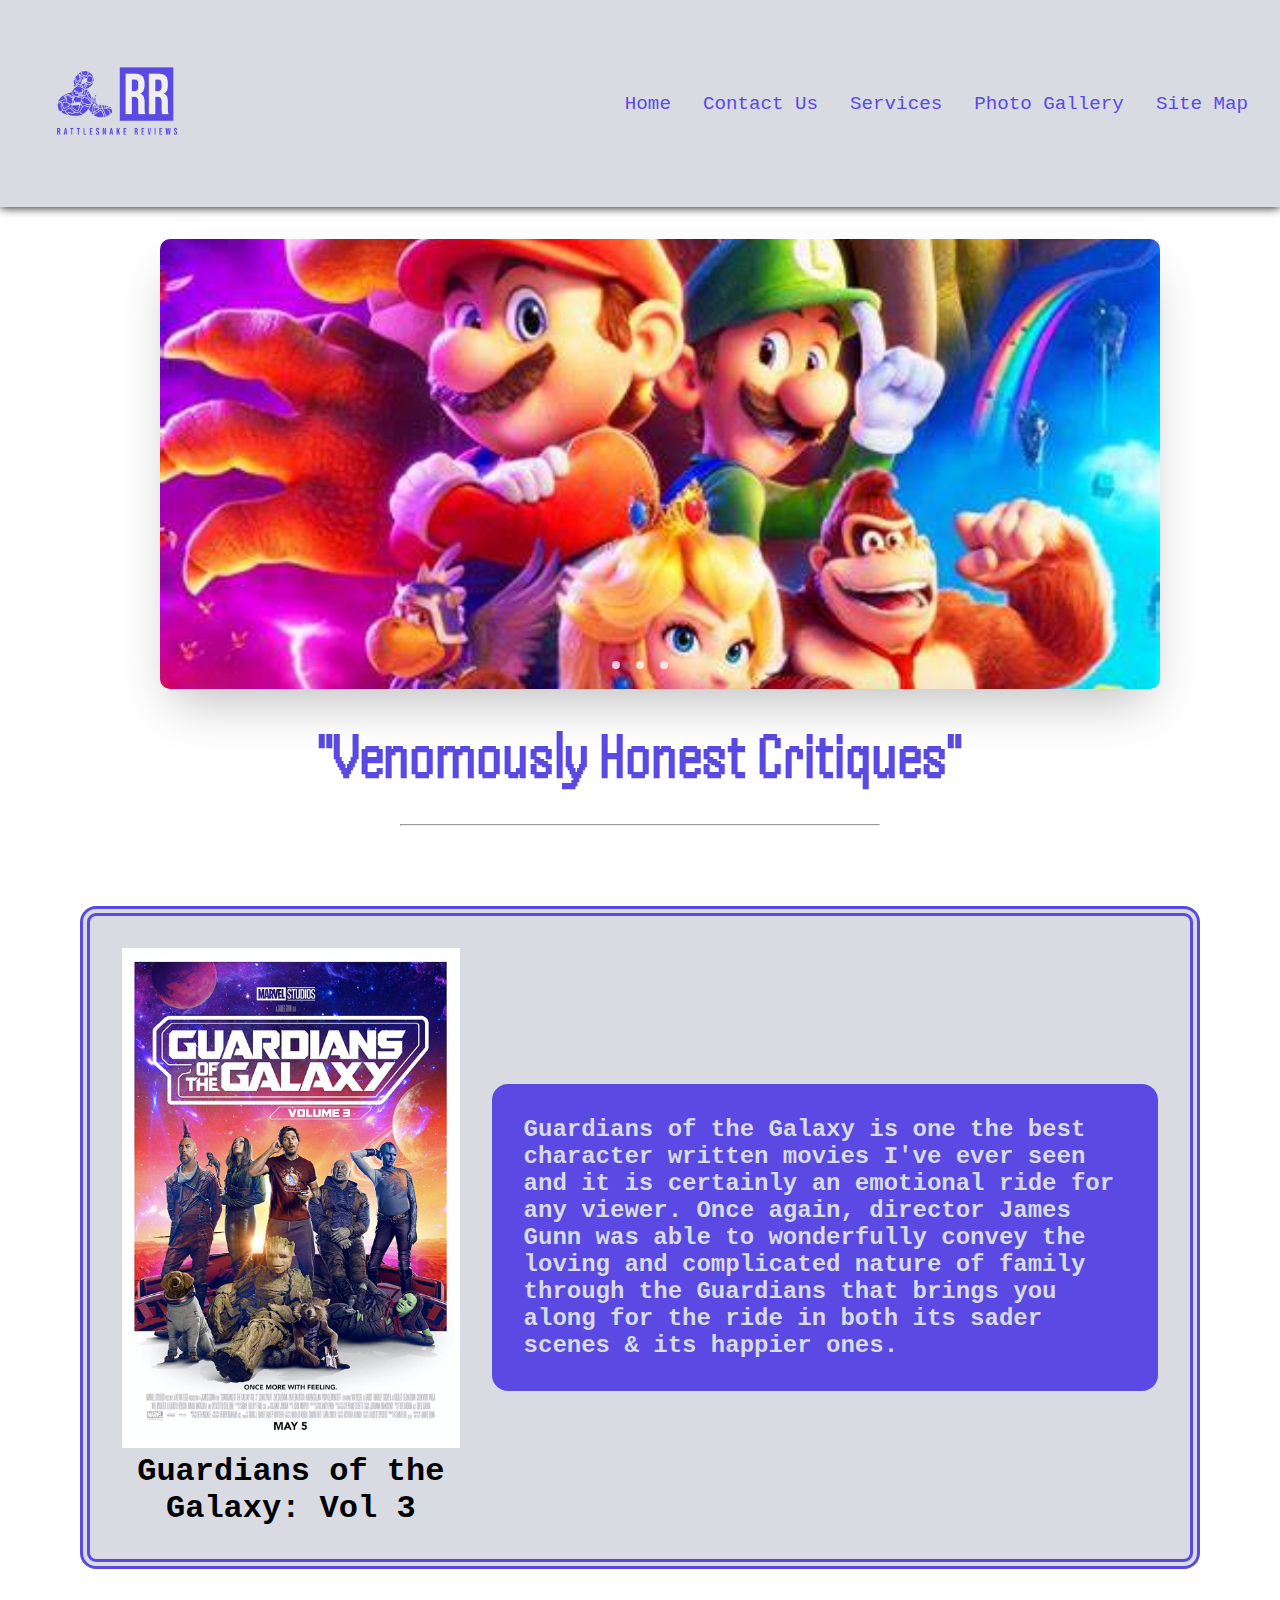
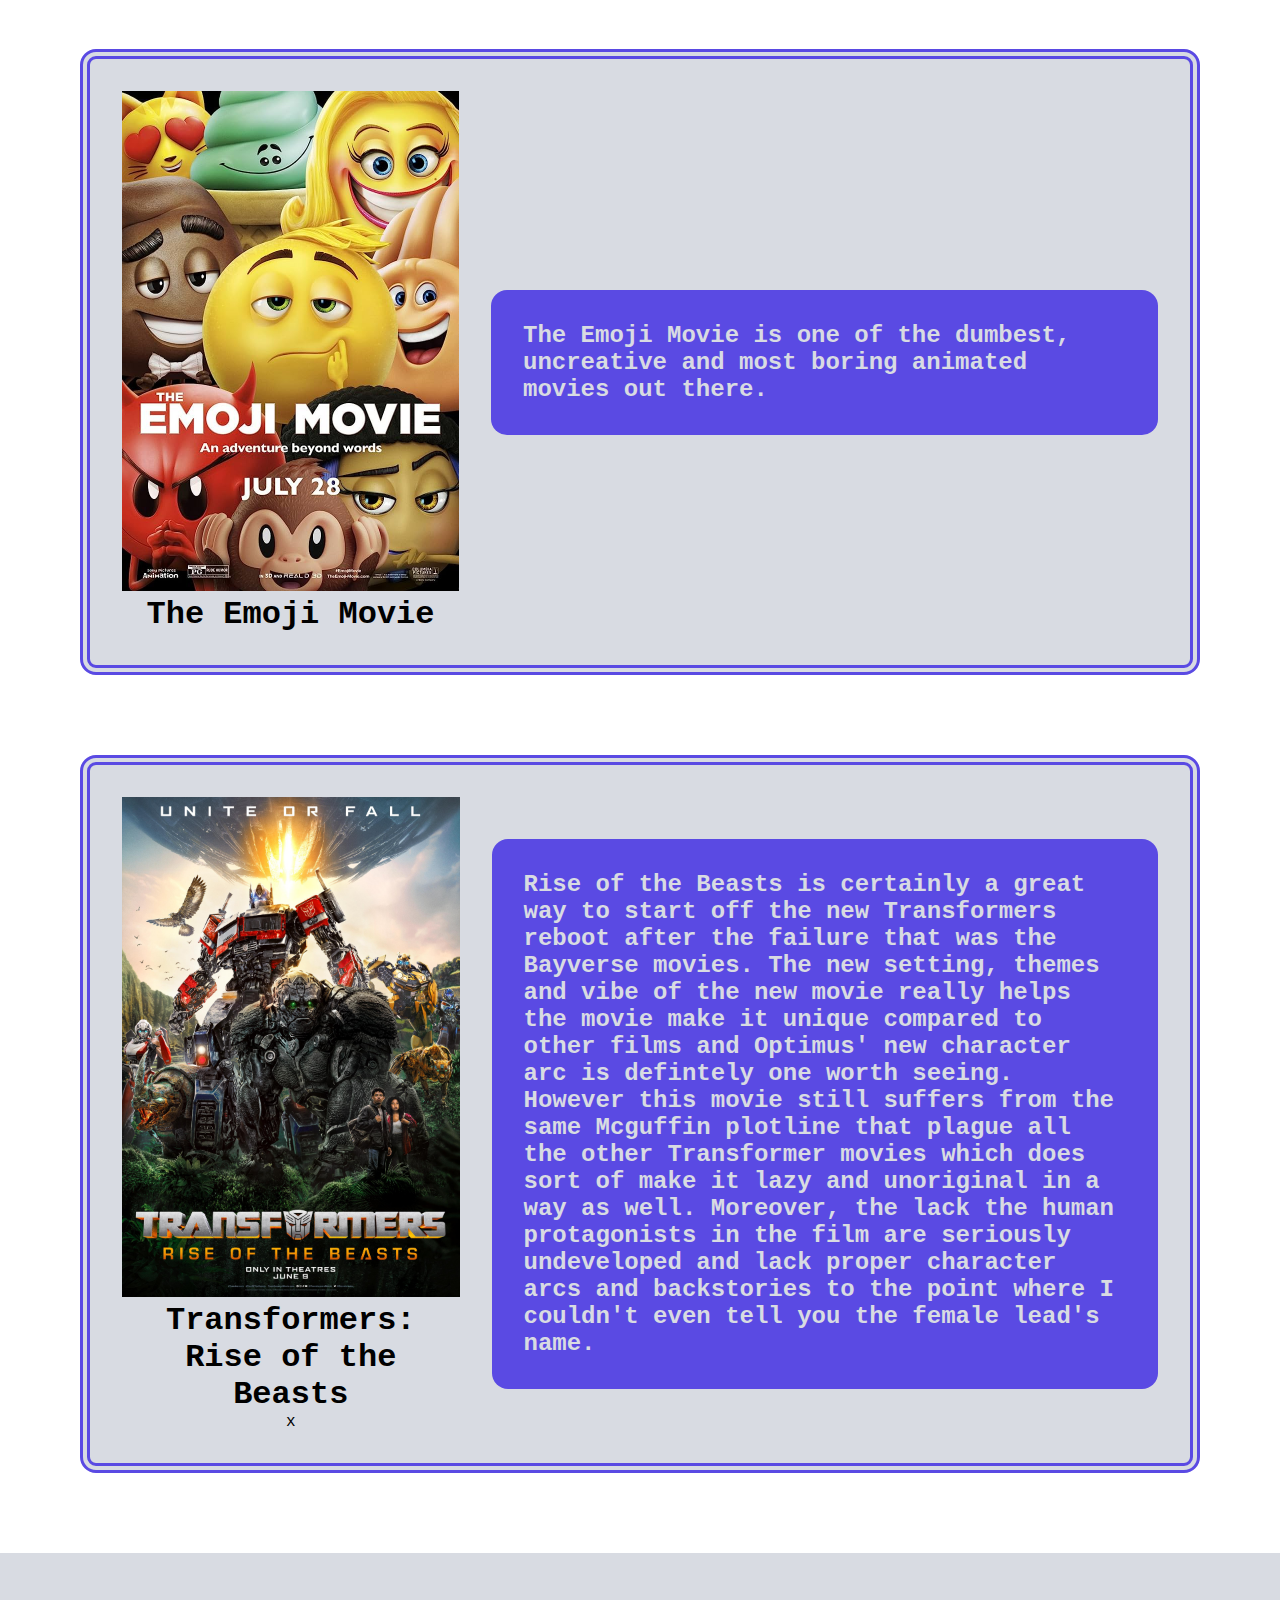
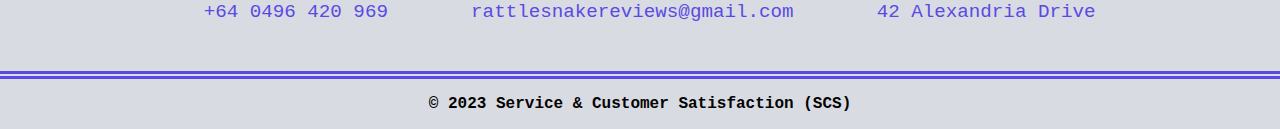
<file: index.html>
<!DOCTYPE html>
<html lang="en">
<head>
    <meta charset="utf-8"/>
    <meta name="viewport" content="width=device-width, initial-scale=1.0"/>
    <link rel="stylesheet" href="pages/stylesheet.css"/>
    <title>Home</title>
    <link rel="icon" type="images/x-icon" href="media/2023-06-19 (2).png" />
    <link rel="stylesheet" href="https://cdnjs.cloudflare.com/ajax/libs/font-awesome/6.4.0/css/all.min.css" integrity="sha512-iecdLmaskl7CVkqkXNQ/ZH/XLlvWZOJyj7Yy7tcenmpD1ypASozpmT/E0iPtmFIB46ZmdtAc9eNBvH0H/ZpiBw==" crossorigin="anonymous" referrerpolicy="no-referrer" />
</head>

<body>

<!--Header/Navigation Section Start-->
<nav>
    <ul class="nav-list">
        <li class="nav-item"><img id="header-img" src="media/Rattlesnake Reviews-1.png" height="170" />
        </li>
        <li class="nav-item"><a href="index.html" class="nav-link">Home</a></li>
    <li class="nav-item"><a href="pages/contact.html" class="nav-link">Contact Us</a></li>
    <li class="nav-item"><a href="pages/services.html" class="nav-link">Services</a></li>
    <li class="nav-item"><a href="pages/gallery.html" class="nav-link">Photo Gallery</a></li>
    <li class="nav-item"><a id="sitemap" href="pages/sitemap.html" class="nav-link">Site Map</a></li>
    </ul>
            </nav>

<!--Header/Navigation Section End-->



<!--Text-->
<section class="container">
    <div class="slider-wrapper">
    <div class="slider">
        <img id="slide-1" src="media/Posters/mario.jpg" alt="Mario" />
        <img id="slide-2" src="media/Posters/johnwick.jpg" alt="John Wick"/>
        <img id="slide-3" src="media/Posters/maverick.webp" alt="Top Gun"/>
    </div>
    
    <div class="slider-nav">
        <a href="#slider-1"></a>
        <a href="#slider-2"></a>
        <a href="#slider-3"></a>
    </div>
    </div>
</section>

<section class="motto">
    <h1 id="motto">"Venomously Honest Critiques"</h1>
</section>
<hr class="line">
<main class="main">
<div class="review"> 
    <div class="bruh">
    <div class="imge">
        <img src="media/Posters/gg3.jpg" height="500"></div>
     <div class="subtitle"><p>Guardians of the Galaxy: Vol 3</p></div>
     <div class="rating">
        <span class="fa fa-star checked"></span>
<span class="fa fa-star checked"></span>
<span class="fa fa-star checked"></span>
<span class="fa fa-star checked"></span>
<span class="fa fa-star checked"></span>
     </div>
</div>

<div class="bov">Guardians of the Galaxy is one the best character written movies I've ever seen and it is certainly an emotional ride for any viewer. Once again, director James Gunn was able to wonderfully convey the loving and complicated nature of family through the Guardians that brings you along for the ride in both its sader scenes & its happier ones.</div>

</div>   

<div class="review"> 
    <div class="bruh">
    <div class="imge">
        <img src="media/Posters/em.jpg" height="500"></div>
     <div class="subtitle"><p>The Emoji Movie</p></div>
     <div class="rating">
        <span class="fa fa-star checked"></span>
<span class="fa fa-star checked"></span>
<span class="fa fa-star "></span>
<span class="fa fa-star "></span>
<span class="fa fa-star"></span>
     </div>
</div>

<div class="bov">The Emoji Movie is one of the dumbest, uncreative and most boring animated movies out there.</div>

</div>  

<div class="review"> 
    <div class="bruh">
    <div class="imge">
        <img src="media/Posters/TF.jpg" height="500"></div>
     <div class="subtitle"><p>Transformers: Rise of the Beasts</p></div>
     <div class="rating">
        <span class="fa fa-star checked"></span>
<span class="fa fa-star checked"></span>
<span class="fa fa-star checked"></span>
<span class="fa fa-star checked"></span>
<span class="fa fa-star"></span>x
     </div>
</div>

<div class="bov">Rise of the Beasts is certainly a great way to start off the new Transformers reboot after the failure that was the Bayverse movies. The new setting, themes and vibe of the new movie really helps the movie make it unique compared to other films and Optimus' new character arc is defintely one worth seeing. However this movie still suffers from the same Mcguffin plotline that plague all the other Transformer movies which does sort of make it lazy and unoriginal in a way as well. Moreover, the lack the human protagonists in the film are seriously undeveloped and lack proper character arcs and backstories to the point where I couldn't even tell you the female lead's name. </div>

</div>  

</main>


</body>

<footer>
<div class="contacts">
        <div class="contact-links">
            
            <a href="mailto:rattlesnakereviews@gmail.com" class="sos" target="_blank"><i class="fa-solid fa-phone icon"></i>+64 0496 420 969</a>
            
            <a href="tel:555-555-5555" class="sos" target="_blank"><i class="fa-solid fa-envelope icon"></i>rattlesnakereviews@gmail.com</a>

            <a href="mailto:emeraldstudios337@gmail.com" class="sos" target="_blank"><i class="fa-solid fa-location-dot icon"></i>42 Alexandria Drive</a>

            </div>

</div>
    <div class="bottom">
        <p>© 2023 Service & Customer Satisfaction (SCS)</p>
        </div>    
</footer>



</html>
</file>
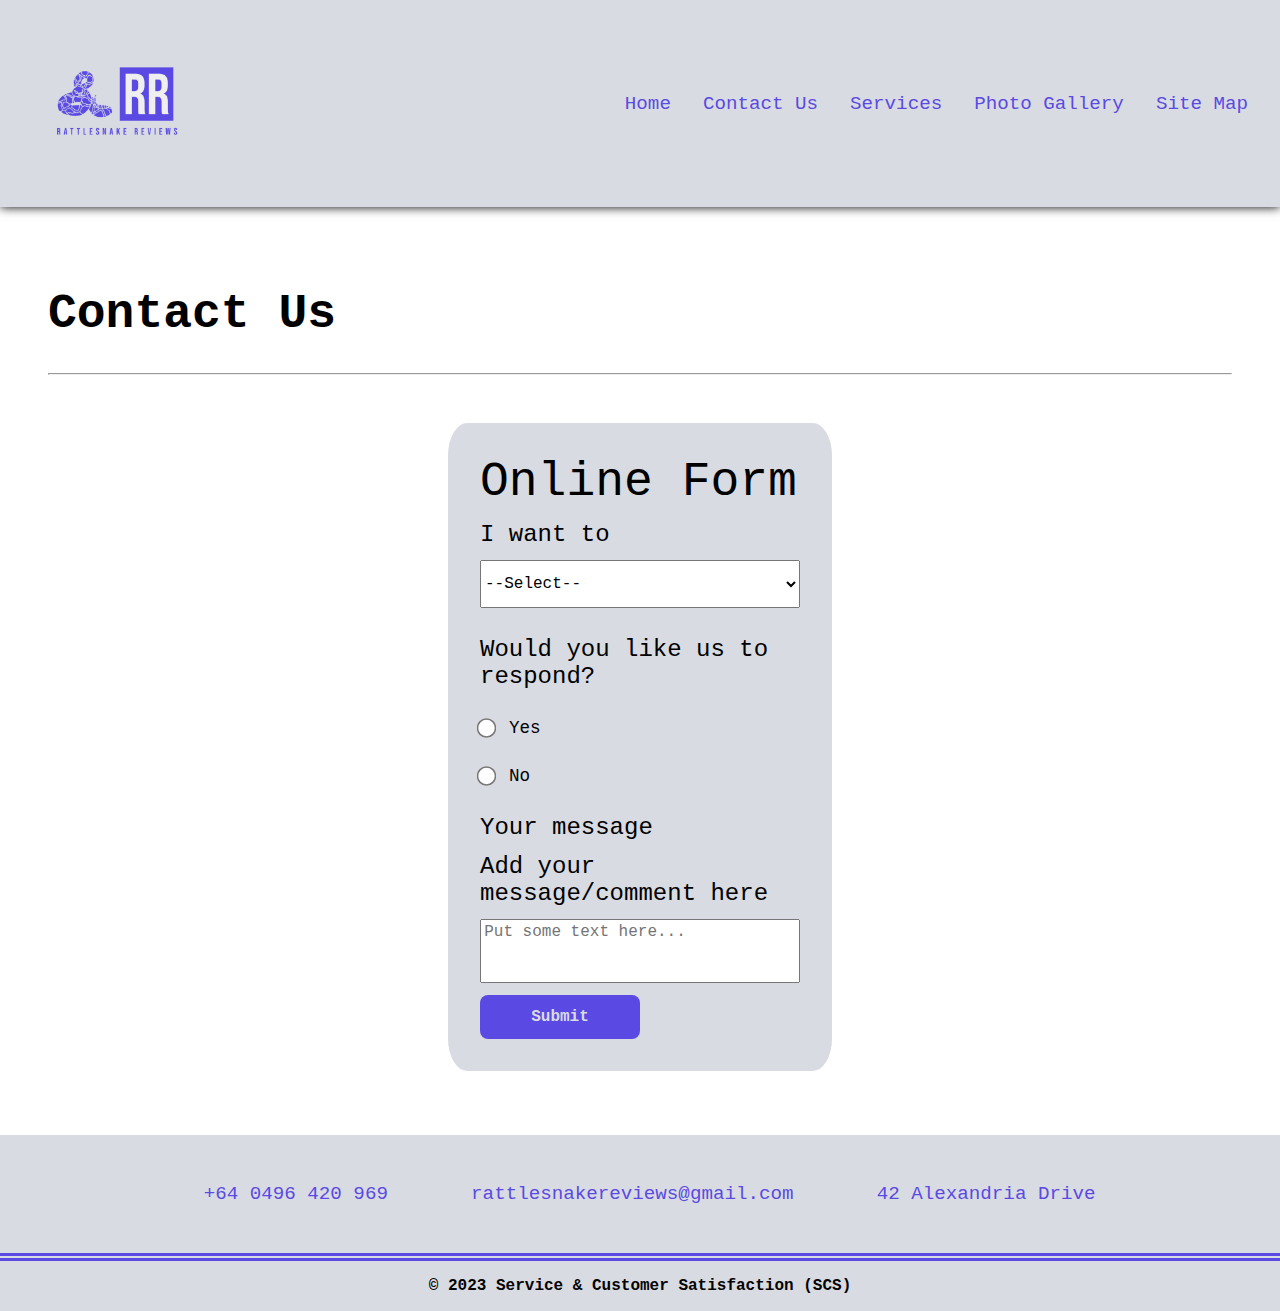
<file: pages/contact.html>
<!DOCTYPE html>
<html lang="en">
<head>

    <meta charset="utf-8"/>
    <meta name="viewport" content="width=device-width, initial-scale=1.0"/>
    <link rel="stylesheet" href="stylesheet.css"/>
    <title>Contact</title>
    <link rel="icon" type="images/x-icon" href="../media/2023-06-19 (2).png" />
    <link rel="stylesheet" href="https://cdnjs.cloudflare.com/ajax/libs/font-awesome/6.4.0/css/all.min.css" integrity="sha512-iecdLmaskl7CVkqkXNQ/ZH/XLlvWZOJyj7Yy7tcenmpD1ypASozpmT/E0iPtmFIB46ZmdtAc9eNBvH0H/ZpiBw==" crossorigin="anonymous" referrerpolicy="no-referrer" />
    <script src="../scripts/script.js"></script>
</head>


<body>

    <!--Header/Navigation Section-->
<nav>
    <ul class="nav-list">
        <li class="nav-item"><img id="header-img" src="../media/Rattlesnake Reviews-1.png" height="170" />
        </li>
        <li class="nav-item"><a href="../index.html" class="nav-link">Home</a></li>
    <li class="nav-item"><a href="contact.html" class="nav-link">Contact Us</a></li>
    <li class="nav-item"><a href="services.html" class="nav-link">Services</a></li>
    <li class="nav-item"><a href="gallery.html" class="nav-link">Photo Gallery</a></li>
    <li class="nav-item"><a id="sitemap" href="sitemap.html" class="nav-link">Site Map</a></li>
    </ul>
    
            </nav>

<section class="heading">
    <h2>Contact Us</h2>
    <hr>

</section>


<main>

<!--Start Form-->
<section class="form-wrapper">
    <form>
<p class="forme">Online Form</p>
<p class="thing">I want to</p>
<select name="drop" id="drop">
<option value selected="selected">--Select--</option>
<option value="suggestion">Make a suggestion</option>
<option value="issue">Report an issue</option>
<option value="question">Ask a question</option>
</select>

<p class="p">Would you like us to respond?</p>
<div class="radio">
<label class="label"><input type="radio" name="reponse" class="bro" value="Yes"><p class="breh">Yes</p></label>
</div>
<div class="radio"> 
<label class="label"><input type="radio" name="reponse" class="bro" value="No"><p class="breh">No</p></label>
</div>
<p class="thing">Your message</p>
<p class="thing">Add your message/comment here</p>
<textarea placeholder="Put some text here...">
</textarea>

<input type="button" id="submit" onclick="location.reload(),topFunction()" value="Submit"/>
</form>
</section>
<!--End Form-->

</main>


</body>

<footer>
    <div class="contacts">
        <div class="contact-links">
            
            <a href="mailto:rattlesnakereviews@gmail.com" class="sos" target="_blank"><i class="fa-solid fa-phone icon"></i>+64 0496 420 969</a>
            
            <a href="tel:555-555-5555" class="sos" target="_blank"><i class="fa-solid fa-envelope icon"></i>rattlesnakereviews@gmail.com</a>

            <a href="mailto:emeraldstudios337@gmail.com" class="sos" target="_blank"><i class="fa-solid fa-location-dot icon"></i>42 Alexandria Drive</a>

            </div>

</div>
    <div class="bottom">
        <p>© 2023 Service & Customer Satisfaction (SCS)</p>
        </div>      
</footer>
</html>
</file>
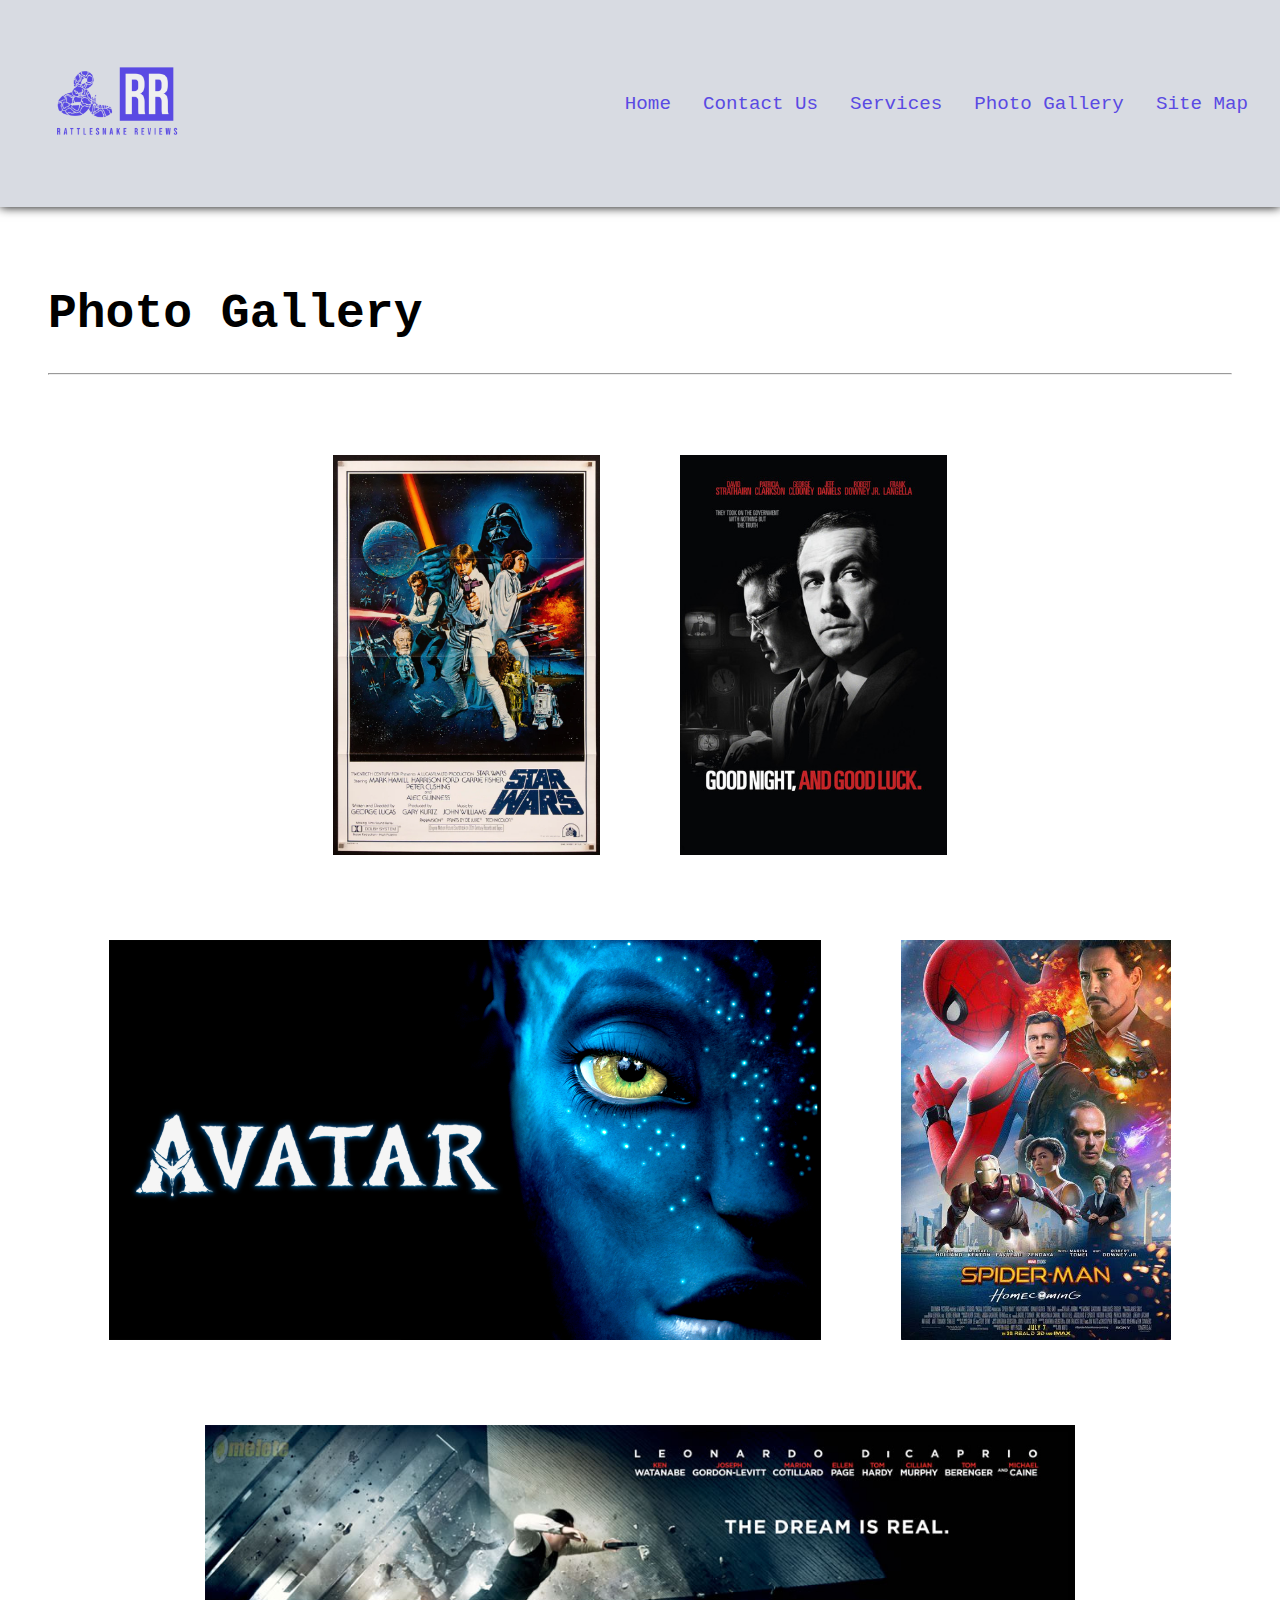
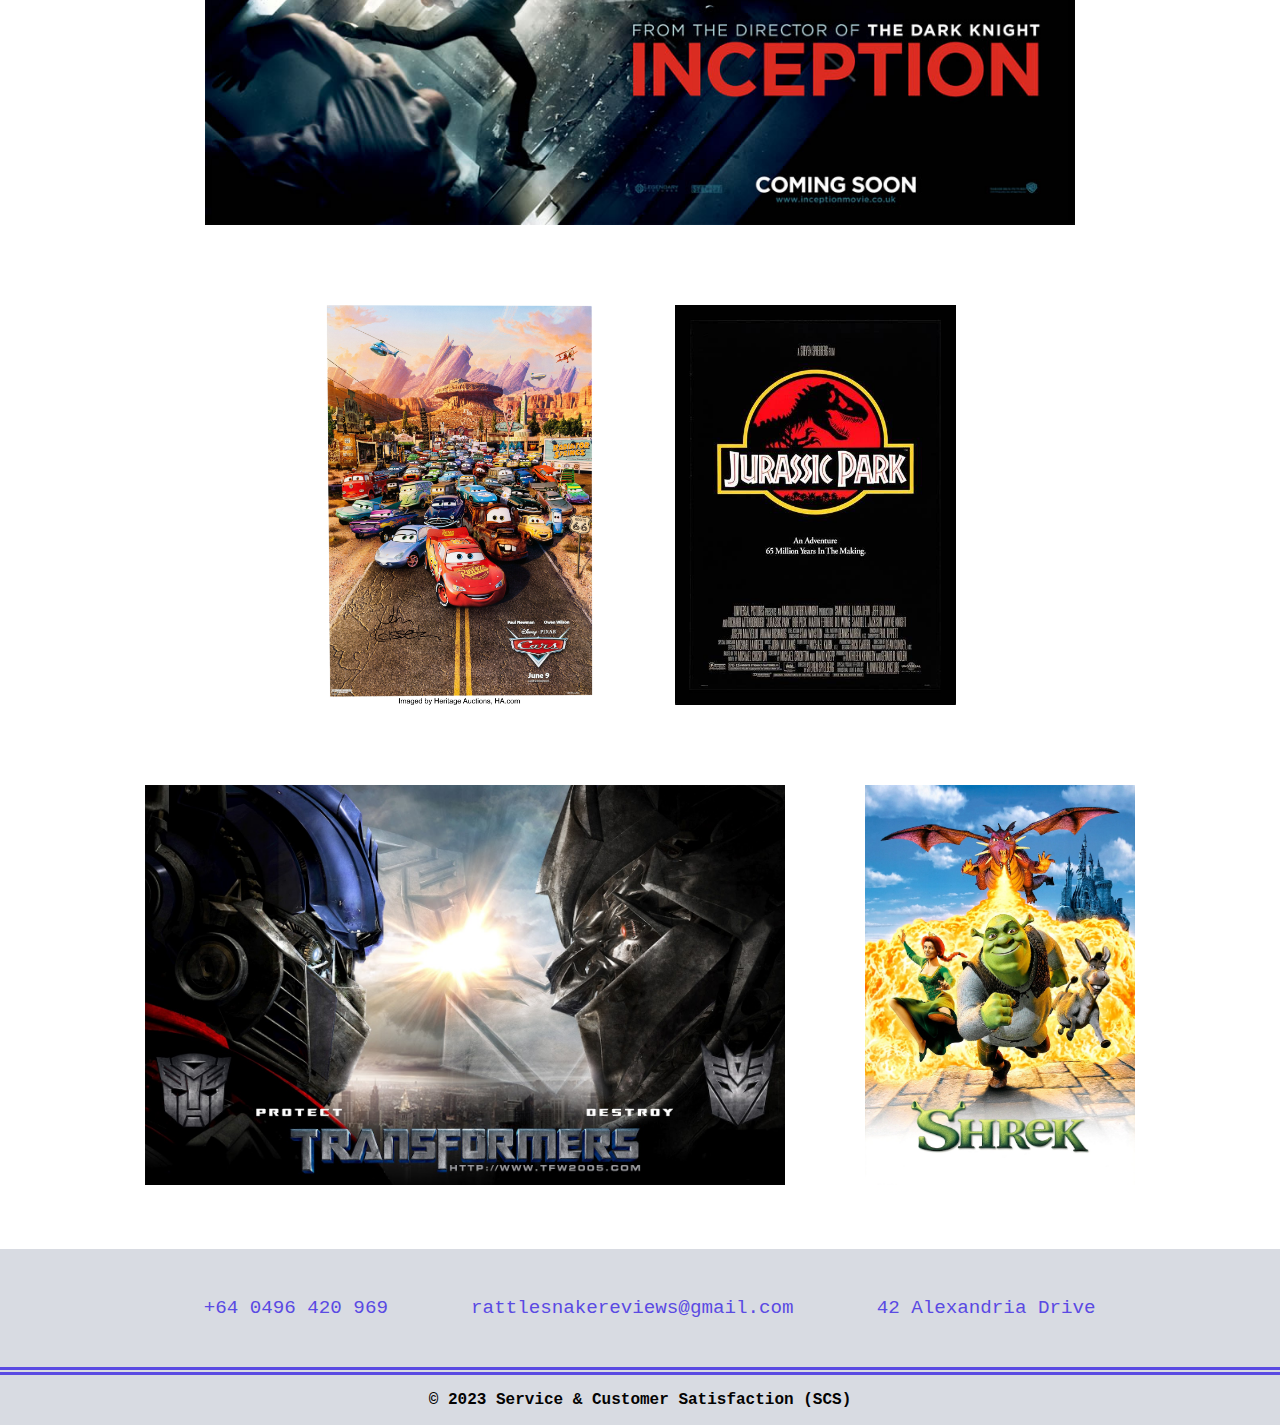
<file: pages/gallery.html>
<!DOCTYPE html>
<html lang="en">
<head>
    <meta charset="utf-8"/>
    <meta name="viewport" content="width=device-width, initial-scale=1.0"/>
    <link rel="stylesheet" href="stylesheet.css"/>
    <title>Gallery</title>
    <link rel="icon" type="images/x-icon" href="../media/2023-06-19 (2).png" />
    <link rel="stylesheet" href="https://cdnjs.cloudflare.com/ajax/libs/font-awesome/6.4.0/css/all.min.css" integrity="sha512-iecdLmaskl7CVkqkXNQ/ZH/XLlvWZOJyj7Yy7tcenmpD1ypASozpmT/E0iPtmFIB46ZmdtAc9eNBvH0H/ZpiBw==" crossorigin="anonymous" referrerpolicy="no-referrer" />

</head>


<body>

    <!--Header/Navigation Section-->
<nav>
    <ul class="nav-list">
        <li class="nav-item"><img id="header-img" src="../media/Rattlesnake Reviews-1.png" height="170" />
        </li>
        <li class="nav-item"><a href="../index.html" class="nav-link">Home</a></li>
    <li class="nav-item"><a href="contact.html" class="nav-link">Contact Us</a></li>
    <li class="nav-item"><a href="services.html" class="nav-link">Services</a></li>
    <li class="nav-item"><a href="gallery.html" class="nav-link">Photo Gallery</a></li>
    <li class="nav-item"><a id="sitemap" href="sitemap.html" class="nav-link">Site Map</a></li>
    </ul>
</nav>

<section class="heading">
    <h2>Photo Gallery</h2>
    <hr>

</section>

<main class="gallery">





<div class="area">
    <div class="item-1"><img src="../media/Posters/gallaryposter/2023-07-03.png" height="400px"></div>
    <div class="item-2"><img src="../media/Posters/gallaryposter/good.jpg" height="400px"></div>
    <div class="item-3"><img src="../media/Posters/gallaryposter/avatar-1280x720.png" height="400px"></div>
    <img src="../media/Posters/gallaryposter/homecoming.jpg" height="400px">
    <img src="../media/Posters/gallaryposter/inception_movie_poster_banner_01.jpg" height="400px">
    <img src="../media/Posters/gallaryposter/lf.jpg" height="400px">
    <img src="../media/Posters/gallaryposter/OIP.jpg" height="400px">
    <img src="../media/Posters/gallaryposter/R.jpg" height="400px">
    <img src="../media/Posters/gallaryposter/WJ9WoEPmD5gWs2l3tIyPKzEI6K.jpg" height="400px">
</div>
     </main>






</body>

<footer>
    <div class="contacts">
        <div class="contact-links">
            
            <a href="mailto:rattlesnakereviews@gmail.com" class="sos" target="_blank"><i class="fa-solid fa-phone icon"></i>+64 0496 420 969</a>
            
            <a href="tel:555-555-5555" class="sos" target="_blank"><i class="fa-solid fa-envelope icon"></i>rattlesnakereviews@gmail.com</a>

            <a href="mailto:emeraldstudios337@gmail.com" class="sos" target="_blank"><i class="fa-solid fa-location-dot icon"></i>42 Alexandria Drive</a>

            </div>

</div>
    <div class="bottom">
        <p>© 2023 Service & Customer Satisfaction (SCS)</p>
        </div>    
</footer>



</html>
</file>
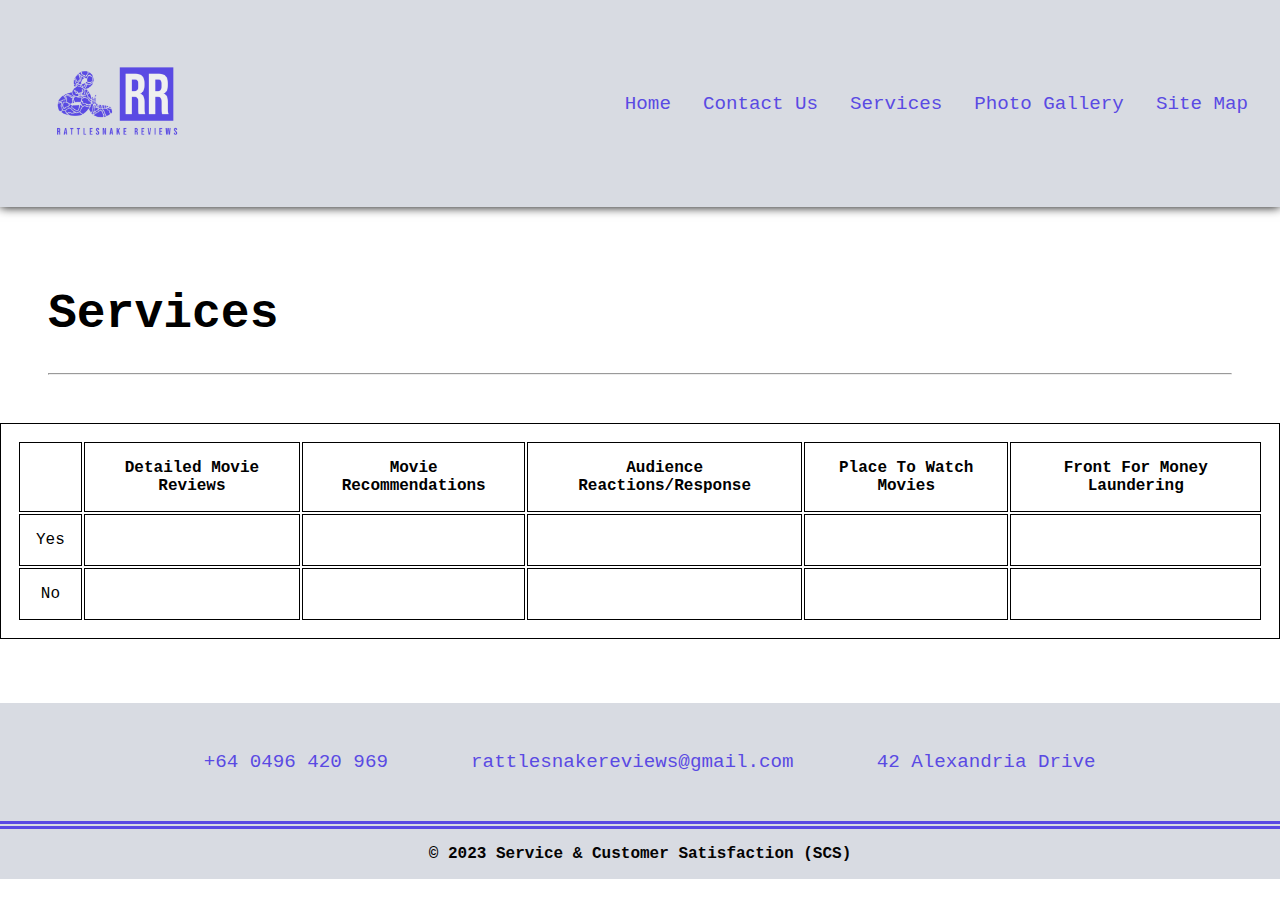
<file: pages/services.html>
<!DOCTYPE html>
<html lang="en">
<head>

    <meta charset="utf-8"/>
    <meta name="viewport" content="width=device-width, initial-scale=1.0"/>
    <link rel="stylesheet" href="stylesheet.css"/>
    <title>Services</title>
    <link rel="icon" type="images/x-icon" href="../media/2023-06-19 (2).png" />
    <link rel="stylesheet" href="https://cdnjs.cloudflare.com/ajax/libs/font-awesome/6.4.0/css/all.min.css" integrity="sha512-iecdLmaskl7CVkqkXNQ/ZH/XLlvWZOJyj7Yy7tcenmpD1ypASozpmT/E0iPtmFIB46ZmdtAc9eNBvH0H/ZpiBw==" crossorigin="anonymous" referrerpolicy="no-referrer" />
</head>


<body>

    <!--Header/Navigation Section-->
<nav>
    <ul class="nav-list">
        <li class="nav-item"><img id="header-img" src="../media/Rattlesnake Reviews-1.png" height="170" />
        </li>
        <li class="nav-item"><a href="../index.html" class="nav-link">Home</a></li>
    <li class="nav-item"><a href="contact.html" class="nav-link">Contact Us</a></li>
    <li class="nav-item"><a href="services.html" class="nav-link">Services</a></li>
    <li class="nav-item"><a href="gallery.html" class="nav-link">Photo Gallery</a></li>
    <li class="nav-item"><a id="sitemap" href="sitemap.html" class="nav-link">Site Map</a></li>
    </ul>
    
            </nav>
    
            <section class="heading">
                <h2>Services</h2>
                <hr>
            
            </section>  

<section class="table">
    <table style="width:100%">
        <tr>
        <th></th>
          <th>Detailed Movie Reviews</th>
          <th>Movie Recommendations</th>
          <th>Audience Reactions/Response</th>
          <th>Place To Watch Movies</th>
          <th>Front For Money Laundering</th>
        </tr>
        <tr>
          <td>Yes</td>
          <td><i class="fa-solid fa-check"></i></td>
          <td><i class="fa-solid fa-check"></i></td>
          <td><i class="fa-solid fa-check"></i></td>
          <td></td>
          <td></td>
        </tr>
        <tr>
            <td>No</td>
            <td></td>
            <td></td>
            <td></td>
            <td><i class="fa-solid fa-check"></i></td>
            <td><i class="fa-solid fa-check"></i></td>
          </tr>
      </table>
</section>

</body>

<footer>
    <div class="contacts">
        <div class="contact-links">
            
            <a href="mailto:rattlesnakereviews@gmail.com" class="sos" target="_blank"><i class="fa-solid fa-phone icon"></i>+64 0496 420 969</a>
            
            <a href="tel:555-555-5555" class="sos" target="_blank"><i class="fa-solid fa-envelope icon"></i>rattlesnakereviews@gmail.com</a>

            <a href="mailto:emeraldstudios337@gmail.com" class="sos" target="_blank"><i class="fa-solid fa-location-dot icon"></i>42 Alexandria Drive</a>

            </div>

</div>
    <div class="bottom">
        <p>© 2023 Service & Customer Satisfaction (SCS)</p>
        </div>       


</footer>



</html>
</file>
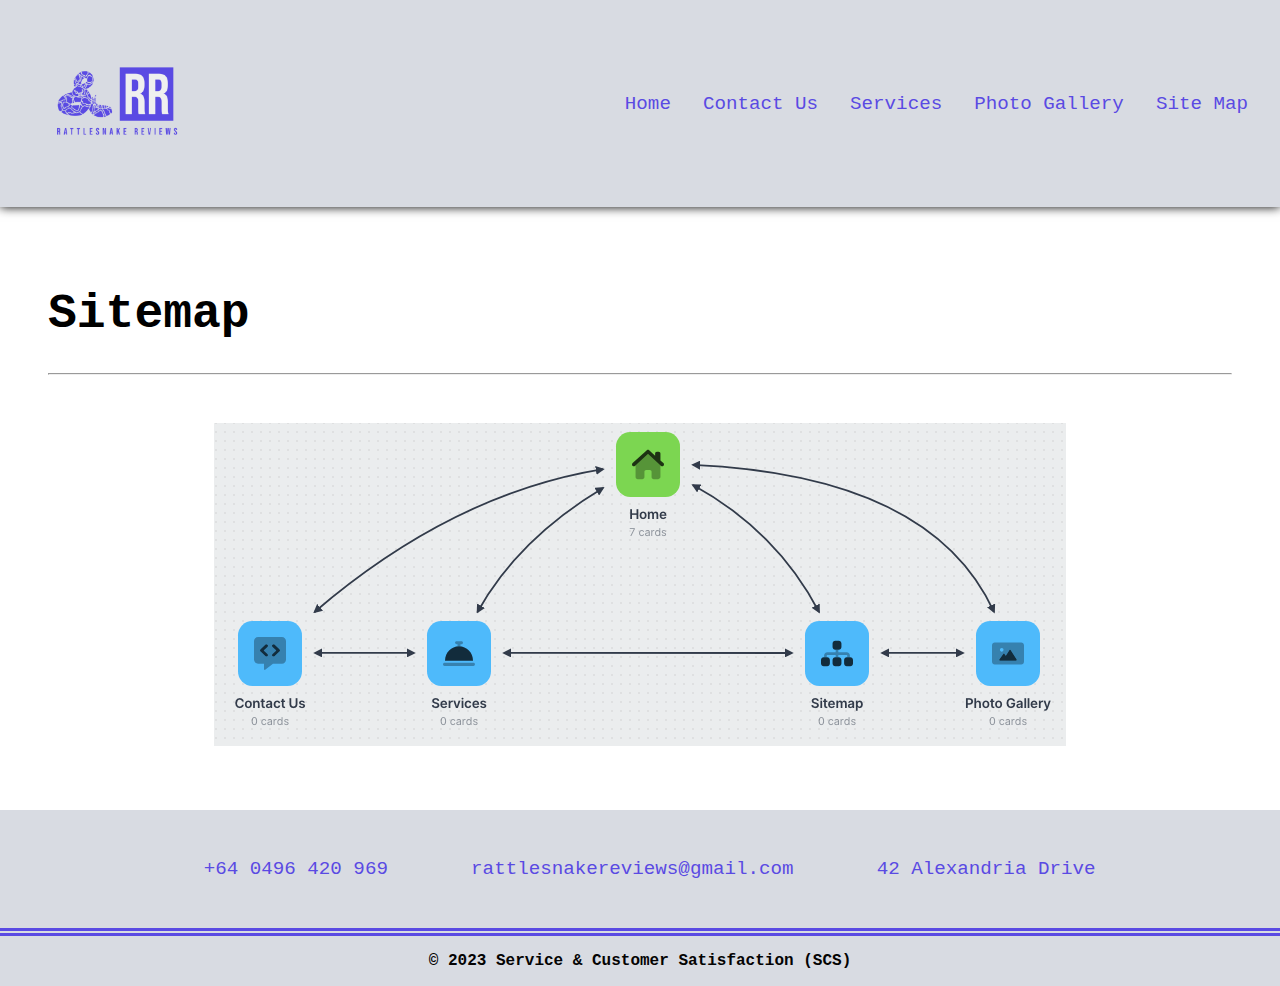
<file: pages/sitemap.html>
<!DOCTYPE html>
<html lang="en">
<head>

    <meta charset="utf-8"/>
    <meta name="viewport" content="width=device-width, initial-scale=1.0"/>
    <link rel="stylesheet" href="stylesheet.css"/>
    <title>Sitemap</title>
    <link rel="icon" type="images/x-icon" href="../media/2023-06-19 (2).png" />
    <link rel="stylesheet" href="https://cdnjs.cloudflare.com/ajax/libs/font-awesome/6.4.0/css/all.min.css" integrity="sha512-iecdLmaskl7CVkqkXNQ/ZH/XLlvWZOJyj7Yy7tcenmpD1ypASozpmT/E0iPtmFIB46ZmdtAc9eNBvH0H/ZpiBw==" crossorigin="anonymous" referrerpolicy="no-referrer" />

</head>


<body>

    <!--Header/Navigation Section-->
<nav>
    <ul class="nav-list">
        <li class="nav-item"><img id="header-img" src="../media/Rattlesnake Reviews-1.png" height="170" />
        </li>
        <li class="nav-item"><a href="../index.html" class="nav-link">Home</a></li>
    <li class="nav-item"><a href="contact.html" class="nav-link">Contact Us</a></li>
    <li class="nav-item"><a href="services.html" class="nav-link">Services</a></li>
    <li class="nav-item"><a href="gallery.html" class="nav-link">Photo Gallery</a></li>
    <li class="nav-item"><a id="sitemap" href="sitemap.html" class="nav-link">Site Map</a></li>
    </ul>
    
            </nav>
    
            <section class="heading">
                <h2>Sitemap</h2>
                <hr>
            
            </section>   

<section class="sitemapsection">
    <img class="sitemap" src="../media/sitemap.png"/>
</section>


</body>

<footer>
    <div class="contacts">
        <div class="contact-links">
            
            <a href="mailto:rattlesnakereviews@gmail.com" class="sos" target="_blank"><i class="fa-solid fa-phone icon"></i>+64 0496 420 969</a>
            
            <a href="tel:555-555-5555" class="sos" target="_blank"><i class="fa-solid fa-envelope icon"></i>rattlesnakereviews@gmail.com</a>

            <a href="mailto:emeraldstudios337@gmail.com" class="sos" target="_blank"><i class="fa-solid fa-location-dot icon"></i>42 Alexandria Drive</a>

            </div>

</div>
    <div class="bottom">
        <p>© 2023 Service & Customer Satisfaction (SCS)</p>
        </div>      

</footer>



</html>
</file>
<file: pages/stylesheet.css>
@import url('https://fonts.googleapis.com/css2?family=Handjet:wght@100;200;300;400;500;600;700&display=swap');

* {
    margin: 0;
    padding:0;
    box-sizing: border-box;
    font-family: 'Courier New', Courier, monospace;
    --gray: #D8DBE2;
    --purple: #5A4AE3;
    --black: #040303;
    --brown: #3C3744;

}

.nav-list {
    box-shadow: 0px 0px 10px;
    margin: 0;
    padding:1rem 0;
    border-radius:var(--radius);
    display:flex;
    justify-content: flex-end;
    align-items: center;
    background-color: var(--gray);
}

.nav-item{
    list-style: none;
    margin-right:2rem; 
}

.nav-item:first-child{
    margin-right:auto;
    margin-left:2rem;
}

.nav-link {
    font-size: larger;

}

a {
    text-decoration: none;
    color: var(--purple);
}

.image_slider {
    height:100vh;
    display: flex;
    justify-content: center;
    align-items: center;
    background:red;
}

.slider {
    width:1000px;
    height:450px;
    border-radius:10px;
    overflow:hidden;
}

.slides {
    width:500%;
    height:500px;
    display: flex;
}

.slides input {
    display: none;
}

.slide {
    width:20%;
    transition: 2s;
}

.slide img {
    width:800px;
    height:500px;
}

.heading {
    padding: 3rem;
    font-size: 2rem;
    }

h2 {
    margin: 2rem 0rem;
}

.container {
    padding: 2rem ;
}

.slider-wrapper {
    position: relative;
    max-width: 60rem;
    margin: 0 auto;
}

.slider {
    display: flex;
    aspect-ratio: 16 / 9 ;
    overflow-x: auto;
    scroll-snap-type: x mandatory;
    scroll-behavior: smooth;
    box-shadow: 0 1.5rem 3rem -0.75rem hsla(0, 0%, 0%, 0.25);
}

.slider img {
    flex: 1 0 100%;
    scroll-snap-align: start;
    object-fit: cover;
}

.slider-nav {
    display: flex;
    column-gap: 1rem;
    position: absolute;
    bottom: 1.25rem;
    left:50%;
    transform:translatex(-50%);
    z-index: 1  ;
}

.slider-nav a {
    width:0.5rem;
    height:0.5rem;
    border-radius: 50%;
    background-color: #fff;
    opacity: 0.75;
    transition: opacity ease 250ms;
}

.slider-nav a:hover {
    opacity: 1;
}

.motto {
    text-align: center;
    font-size: 2rem;
    color: var(--purple);
}

#motto {
    font-family: 'Handjet';
}

/*Reviewed Movies*/

.lrm {
    font-size: 3.5rem;
    margin: 2rem 3rem;
}

.line {
    margin: 2rem 25rem;
}

.review {
    display: flex;
    align-items: center;
    background-color: var(--gray);
    border: double 10px var(--purple);
    margin: 5rem;
    border-radius: 1rem;;
}

.bruh {
    display: flex;
    flex-direction: column;
    align-items:center;
    text-align: center;
    padding: 1rem;
    margin: 1rem;
    flex: 1;
    border-radius: 1rem;
    


}

.bov {
    padding: 2rem;   
    width: 20%;
    height: fit-content;
    flex: 2;
    margin-right: 2rem;
    font-size: 1.5rem;
    background-color: var(--purple);
    border-radius: 1rem;
    color: var(--gray);
    font-weight: 600;
}

.subtitle {
    font-size: 2rem;
    font-weight: 600;
    text-align: center;
}

.text {
    font-size: 1rem;
}

.checked {
    color: orange;
}

.main {
    margin-bottom: 2rem;
}


/*Contacts*/

.form-wrapper {
    color: inherit;
}

form {
    display: flex;
    flex-direction: column;
    gap: 0.75rem;
    width: 30%;
    margin: auto;
    accent-color: var(--purple);
    background-color: var(--gray);
    padding: 2rem;
    border-radius: 5%;
}

.forme {
    font-size: 3rem;

}

.thing {
    font-size: 1.5rem;
}

select {
    height: 3rem;
    font-size: 1rem;
}

.radio {
display: flex;
    margin-bottom: 1rem;
    gap: 0.5rem; 
    font-size: 1.1rem;
}

.label {
    display: flex;
    gap: 1rem;
}

.p {
    margin: 1rem 0rem;
    font-size: 1.5rem;
}
input[type='radio'] { 
    transform: scale(1.5); 
}

#submit {
    border: 0;
    border-radius: 8px;
    cursor: pointer;
    font-size: 1rem;
    font-weight: 600;
    line-height: 1.5rem;
    padding-block: calc(22px - 0.75rem);
    padding-inline: 0.75rem;
    text-align: center;
    text-decoration: none;
    width: 50%;
    background-color: var(--purple);
    color: var(--gray);
}

.box {
    border: 1px solid black;
    padding: 1rem;
    display: flex;
    flex-direction: column;
    align-items: center;
    margin: 10rem 1rem;
    width: 100%;
}

textarea {
    font-size: 1rem;
    height: 4rem;
    resize: none;
    padding: 0.2rem;

}

.words {
    display: flex;
    flex-direction: column;
    align-items: center;
    margin: 1rem;
}

#submit:hover {
    background-color: #110B47;
  }

/*Services Start */
table, th, td {
    border:1px solid black;
padding: 1rem;
flex-wrap: wrap;
  }

td {
    text-align: center;

}

table {
    max-width: fit-content;
    margin: auto;
    margin-bottom: 2rem;
}




/*Services End*/




/*Gallery Start*/

.area {
    display: flex;
    flex-wrap: wrap;
    gap: 5rem;
    justify-content: center;
    margin: 2rem;
        }

/*Sitemap Start*/

.sitemapsection {
    display: flex;
    justify-content: center;
}


/*Sitemap End*/


/*Footer Start*/

.contacts {
    background-color: var(--gray);
    display: flex;
    flex-direction: column;
    align-items: center;
    justify-content: center;
    gap: 2rem;
    padding: 3rem;
    margin-top: 4rem;
}

.contact-links {
    display: flex;
    justify-content: space-between;
    gap: 4rem;
    font-size: 1.2rem;
    text-align: center;
}

.icon {
    margin-right: 1em;
}


.bottom {
    background-color: var(--gray);
    color: var(--black);
    text-align: center;
    padding: 1rem;
    border-top: var(--purple) 0.5rem double;
    font-size: 1rem;
    font-weight: 600;
    bottom: 0;
}

footer {
    bottom: 0;
}

@font-face {
    font-family: 'Snakefont'; /*a name to be used later*/
    src: url(../media/Font/Handjet/Handjet-VariableFont_ELGR\,ELSH\,wght.ttf); /*URL to font*/
}
</file>
